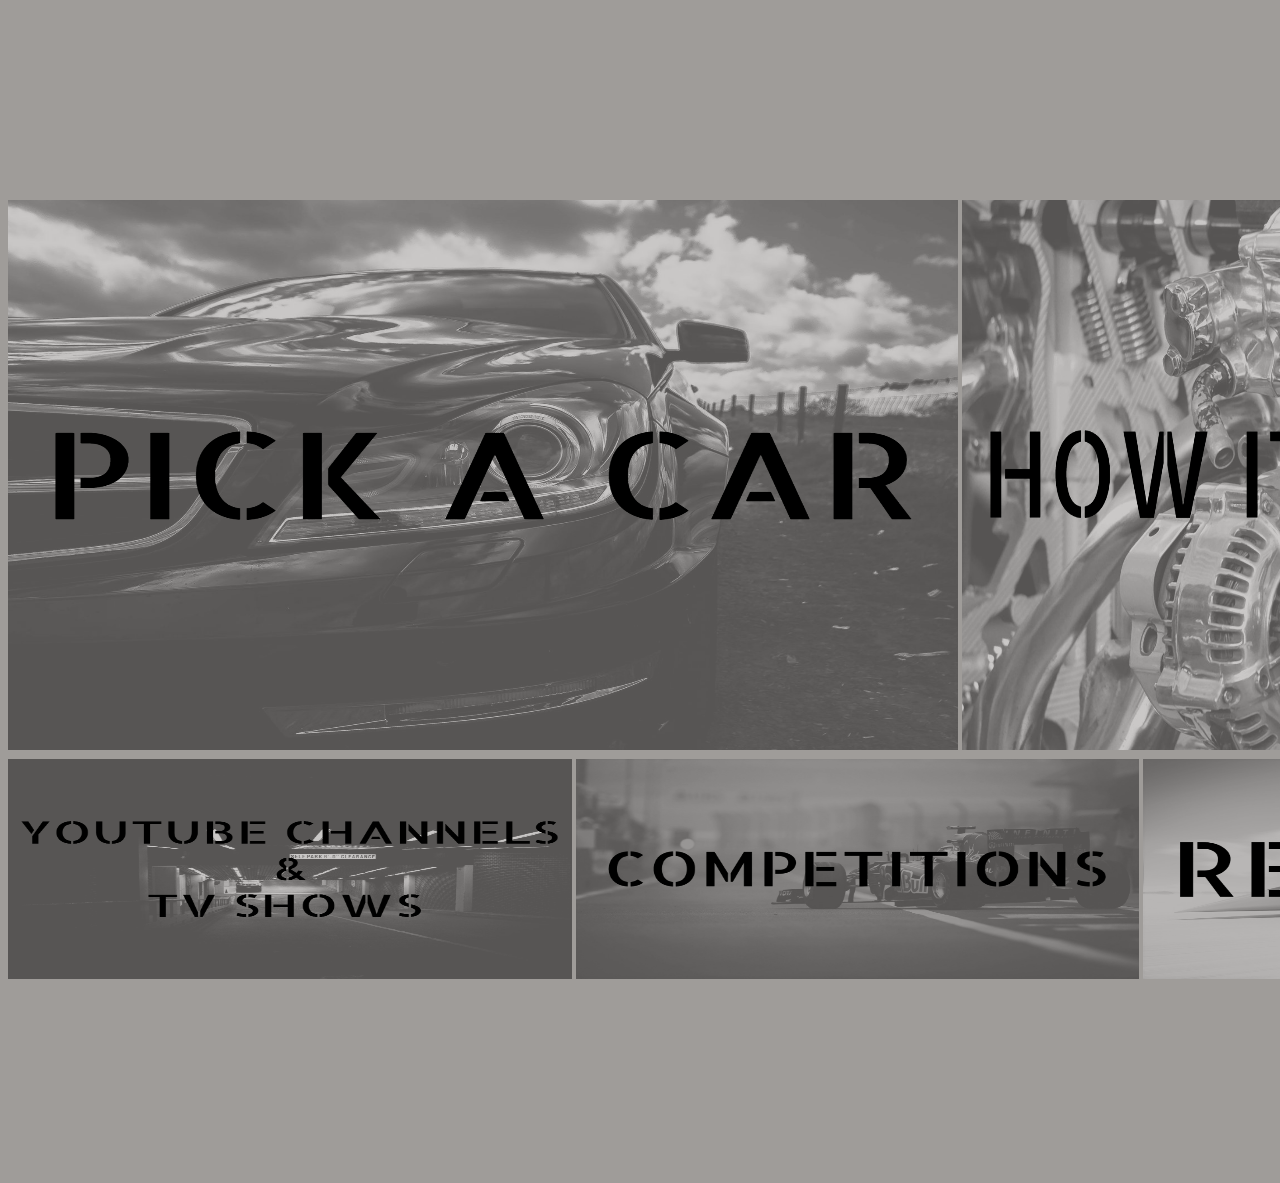
<file: index.html>
<!DOCTYPE html>

<html>
<head>
	<title></title>
	<link rel="stylesheet" type="text/css" href="style.css">
</head>
<body>
<!-- Photo Grid -->
<div class="row"> 
  <div class="column1">
    <a href="boxes content/pick a car/pick a car.html"><img src="pick a car4.png" height="550" width="950" class="hover-shadow1"></a>
    <a href="boxes content/how it works/how it works.html"><img src="how it works4.png" height="550" width="745" class="hover-shadow2"></a>
  </div>
  <div class="column2">
  	<a href="boxes content/ytb/ytb.html"><img src="ytb4.png" height="220" width="564" class="hover-shadow4"></a>
    <a href="boxes content/competitions/competitions.html"><img src="competitions4.png" height="220" width="563" class="hover-shadow3"></a>
    <a href="boxes content/records/records.html""><img src="records4.png" height="220" width="564" class="hover-shadow4"></a>

  </div>
</div>

</body>
</html>
</file>
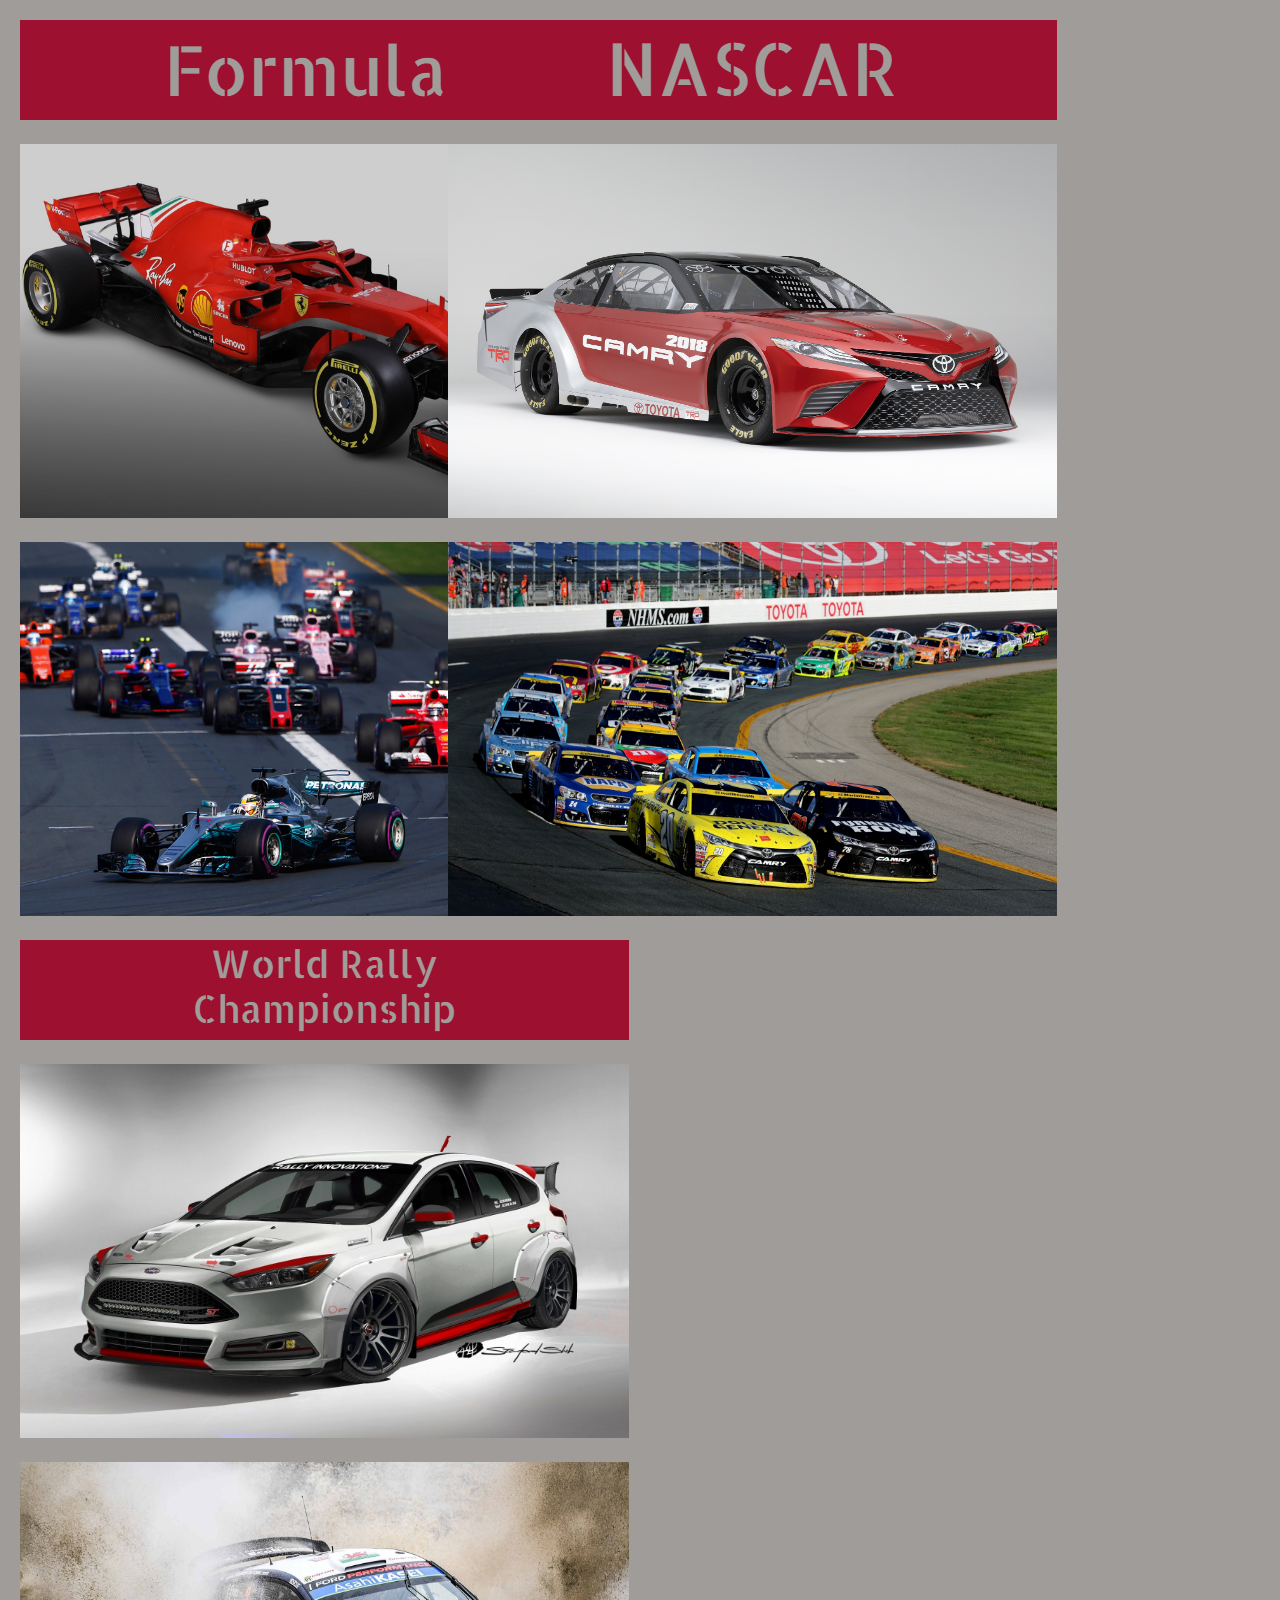
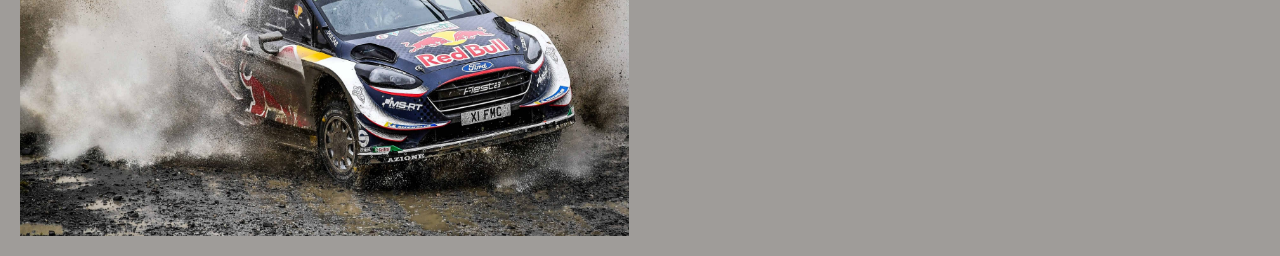
<file: boxes content/competitions/competitions.html>
<!DOCTYPE html>
<html>
<head>
	<title></title>
	<link rel="stylesheet" type="text/css" href="competitions.css">
</head>
<body>
	<div class="row">
		<div class="container column">
			<img src="Formula 1 3.jpg" class="img2" >
  			<img src="Formula 1 2.jpg" class="image" >

			<img src="Formula 1.jpg" class="image img">
  			<div class="overlay">
   		 		<div class="text">Formula One is the highest class of single-seater auto racing sanctioned by the Fédération Internationale de l'Automobile (FIA) and owned by the Formula One Group. The FIA Formula One World Championship has been one of the premier forms of racing around the world since its inaugural season in 1950. The word "formula" in the name refers to the set of rules to which all participants' cars must conform. A Formula One season consists of a series of races, known as Grands Prix , which take place worldwide on purpose-built circuits and on public roads.</div>
			</div>
		</div>

		<div class="container column">
			<img src="Nascar 3.jpg" class="img2" >
  			<img src="Nascar 2.jpg" alt="Avatar" class="image">

			<img src="Nascar.jpg" alt="Avatar" class="image img">
  			<div class="overlay">
   		 		<div class="text">The National Association for Stock Car Auto Racing (NASCAR) is an American auto racing sanctioning and operating company that is best known for stock-car racing. Its three largest or National series are the Monster Energy NASCAR Cup Series, the Xfinity Series, and the Gander Outdoors Truck Series. Regional series include the NASCAR K&N Pro Series East and West, the Whelen Modified Tour, NASCAR Pinty's Series, NASCAR Whelen Euro Series, and NASCAR PEAK Mexico Series. NASCAR sanctions over 1,500 races at over 100 tracks in 48 US states as well as in Canada, Mexico, and Europe. NASCAR has presented races at the Suzuka and Motegi circuits in Japan, and the Calder Park Thunderdome in Australia. NASCAR also ventures into eSports via the PEAK Antifreeze NASCAR iRacing Series and a sanctioned ladder system on that title.</div>
			</div>
		</div>

		<div class="container column">
			<img src="rally 3.jpg" class="img2" >
  			<img src="rally 2.jpg" class="image">

  			<img src="Word Rally Championship.jpg" alt="Avatar" class="image img">
  			<div class="overlay">
   		 		<div class="text">The World Rally Championship (WRC) is a rallying series organised by the FIA, culminating with a champion driver, co-driver and manufacturer. The driver's world championship and manufacturer's world championship are separate championships, but based on the same point system. The series currently consists of 14 three-day events driven on surfaces ranging from gravel and tarmac to snow and ice. Each rally is split into 15–25 special stages which are run against the clock on closed roads.</div>
			</div>
		</div>
	</div>
</body>
</html>
</file>
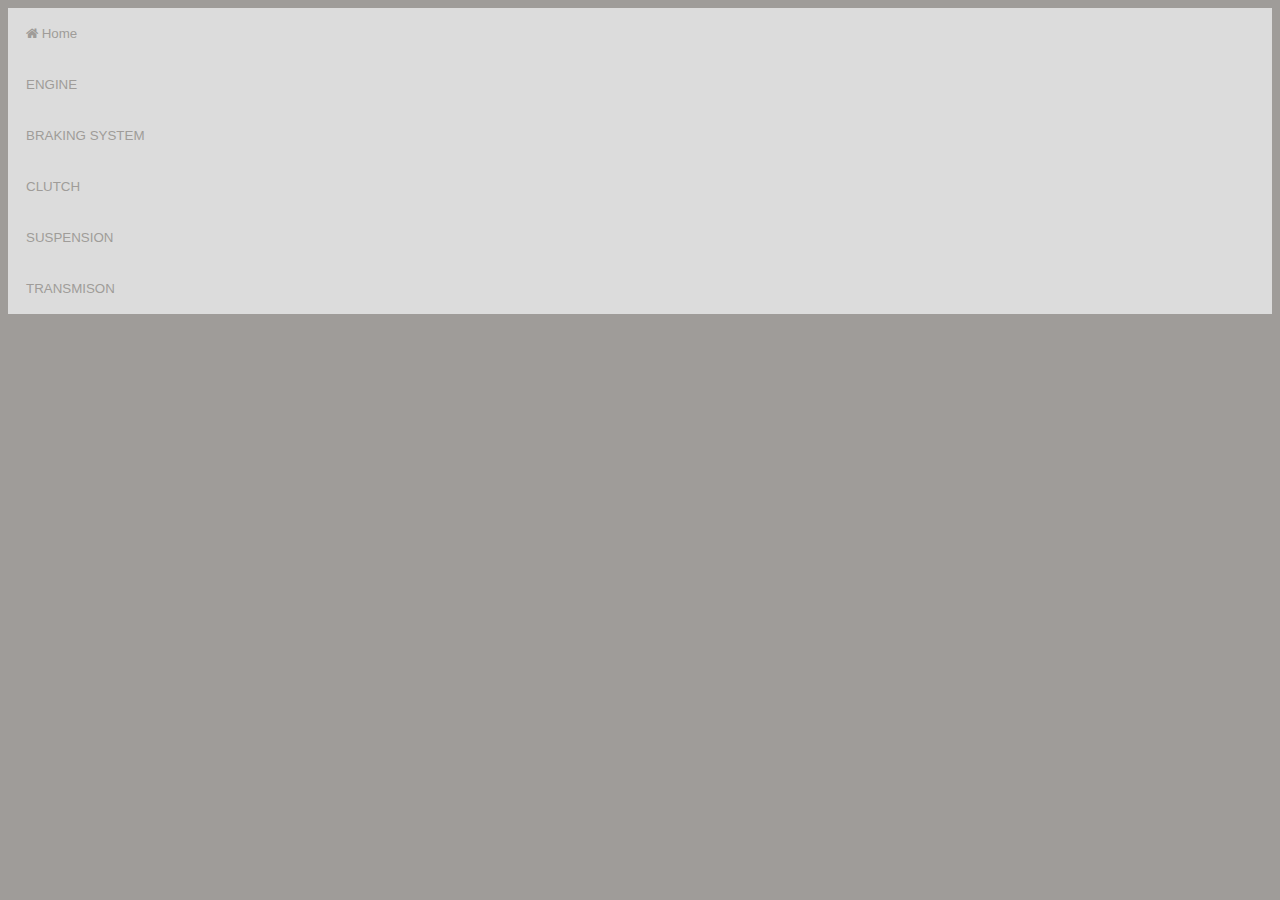
<file: boxes content/how it works/how it works.html>
<!DOCTYPE html>
<html>
<head>
	<title></title>
	<link rel="stylesheet" type="text/css" href="how it works.css">
	<link rel="stylesheet" href="https://cdnjs.cloudflare.com/ajax/libs/font-awesome/4.7.0/css/font-awesome.min.css">
</head>
<body>
 <a href="../../index.html"><button class="accordion btn" ><i class="fa fa-home"></i> Home</button></a>
 <div></div>
 <button class="accordion">ENGINE</button>	
<div class="panel">
<p style="float: right;"><img src="engine.png" height="200px" width="200px" ></p>
<h3>
The engine
</h3>
<p>
The simplest and most common type of engine comprises four vertical cylinders close together in a row. This is known as an in-line engine. Cars with capacities exceeding 2,000cc often have six cylinders in line.
</p>
<p>
The engine is the heart of your car. It is a complex machine built to convert heat from burning gas into the force that turns the road wheels.
</p>
<p>
The chain of reactions which achieve that objective is set in motion by a spark, which ignites a mixture of petrol vapour and compressed air inside a momentarily sealed cylinder and causes it to burn rapidly. That is why the machine is called an internal combustion engine. As the mixture burns it expands, providing power to drive the car.
</p>
<p>
To withstand its heavy workload, the engine must be a robust structure. It consists of two basic parts: the lower, heavier section is the cylinder block, a casing for the engine's main moving parts; the detachable upper cover is the cylinder head.
</p>
<p>
The cylinder head contains valve-controlled passages through which the air and fuel mixture enters the cylinders, and others through which the gases produced by their combustion are expelled.
</p>
<p>
The block houses the crankshaft, which converts the reciprocating motion of the pistons into rotary motion at the crankshaft. Often the block also houses the camshaft, which operates mechanisms that open and close the valves in the cylinder head. Sometimes the camshaft is in the head or mounted above it.
  </p>
</div>

<button class="accordion">BRAKING SYSTEM</button>
<div class="panel">
	<p style="float: right;"><img src="braking.png" height="170px" width="170px" ></p>
  <h3>
  How the braking system works
</h3>
<p>
  Modern cars have brakes on all four wheels, operated by a hydraulic system. The brakes may be disc type or drum type.
</p>
<p>
  The front brakes play a greater part in stopping the car than the rear ones, because braking throws the car weight forward on to the front wheels.

</p>
<p>
  Many cars therefore have disc brakes, which are generally more efficient, at the front and drum brakes at the rear.
</p>
<p>
  All-disc braking systems are used on some expensive or high-performance cars, and all-drum systems on some older or smaller cars.
</p>
</div>

<button class="accordion">CLUTCH</button>
<div class="panel">
  <p style="float: right;"><img src="clutch.png" height="300px" width="300px" ></p>
  <h3>
  How a car clutch works
</h3>
<p>
  The first stage in the transmission of a car with a manual gearbox is the clutch.
</p>
<p>
  It transmits engine power to the gearbox, and allows transmission to be interrupted while a gear is selected to move off from a stationary position, or when gears are changed while the car is moving.
</p>
<p>
  Most cars use a friction clutch operated either by fluid (hydraulic) or, more commonly, by a cable.
</p>
<p>
  When a car is moving under power, the clutch is engaged. A pressure plate bolted to the flywheel exerts constant force, by means of a diaphragm spring, on the driven plate.
</p>
<p>
  Earlier cars have a series of coil springs at the back of the pressure plate, instead of a diaphragm spring.
</p>
<p>
  The driven (or friction) plate runs on a splined input shaft, through which the power is transmitted to the gearbox. The plate has friction linings, similar to brake linings, on both its faces. This allows the drive to be taken up smoothly when the clutch is engaged.
<p>
  When the clutch is disengaged (pedal depressed), an arm pushes a release bearing against the centre of the diaphragm spring which releases the clamping pressure.
</p>
<p>
  The outer part of the pressure plate, which has a large friction surface, then no longer clamps the driven plate to the flywheel, so the transmission of power is interrupted and gears can be changed.
</p>
<p>
  When the clutch pedal is released, the thrust bearing is withdrawn and the diaphragm-spring load once again clamps the driven plate to the flywheel to resume the transmission of power.
</p>
<p>
  Some cars have a hydraulically operated clutch. Pressure on the clutch pedal inside the car activates a piston in a master cylinder, which transmits the pressure through a fluid-filled pipe to a slave cylinder mounted on the clutch housing.
</p>
<p>
  The slave-cylinder piston is connected to the clutch release arm.
</p>
</div>

<button class="accordion">SUSPENSION</button>
<div class="panel">
  <p style="float: right;"><img src="suspension.png" height="150px" width="200px" ></p>
  <h3>
  How car suspension works
</h3>
<p>
  There are various ways of attaching the wheels of the car so that they can move up and down on their springs and dampers, and do so with as little change as possible in the distance between adjacent wheels or in the near-vertical angle of the tyres to the road.
</p>
<p>
  The front wheels must be free to pivot on their steering swivels. The driven wheels, whether front or rear, must also be free to rotate with the drive shafts.
</p>
</div>

<button class="accordion">TRANSMISON</button>
<div class="panel">
  <p style="float: right;"><img src="transmision.png" height="200px" width="250px" ></p>
  <h3>
  How car suspension works
</h3>
<p>
  In a front-engined rear-wheel-drive car, power is transmitted from the engine through the clutch and the gearbox to the rear axle by means of a tubular propeller shaft.
</p>
<p>
  The rear axle must be able to move up and down on the suspension according to variations of the road surface.
</p>
<p>
  Front-wheel-drive cars use the same transmission principles as rear-wheel-drive cars, but the mechanical components vary in design according to the engine and gearbox layout.
</p>
<p>
  Some cars, such as VW Beetles and smaller Fiats, have rear-mounted engines and gearboxes, driving the rear wheels.
</p>
</div>

<script type="text/javascript">
	var acc = document.getElementsByClassName("accordion");
var i;

for (i = 0; i < acc.length; i++) {
  acc[i].addEventListener("click", function() {
    /* Toggle between adding and removing the "active" class,
    to highlight the button that controls the panel */
    this.classList.toggle("active");

    /* Toggle between hiding and showing the active panel */
    var panel = this.nextElementSibling;
    if (panel.style.display === "block") {
      panel.style.display = "none";
    } else {
      panel.style.display = "block";
    }
  });
}
</script>
</body>
</html>
</file>
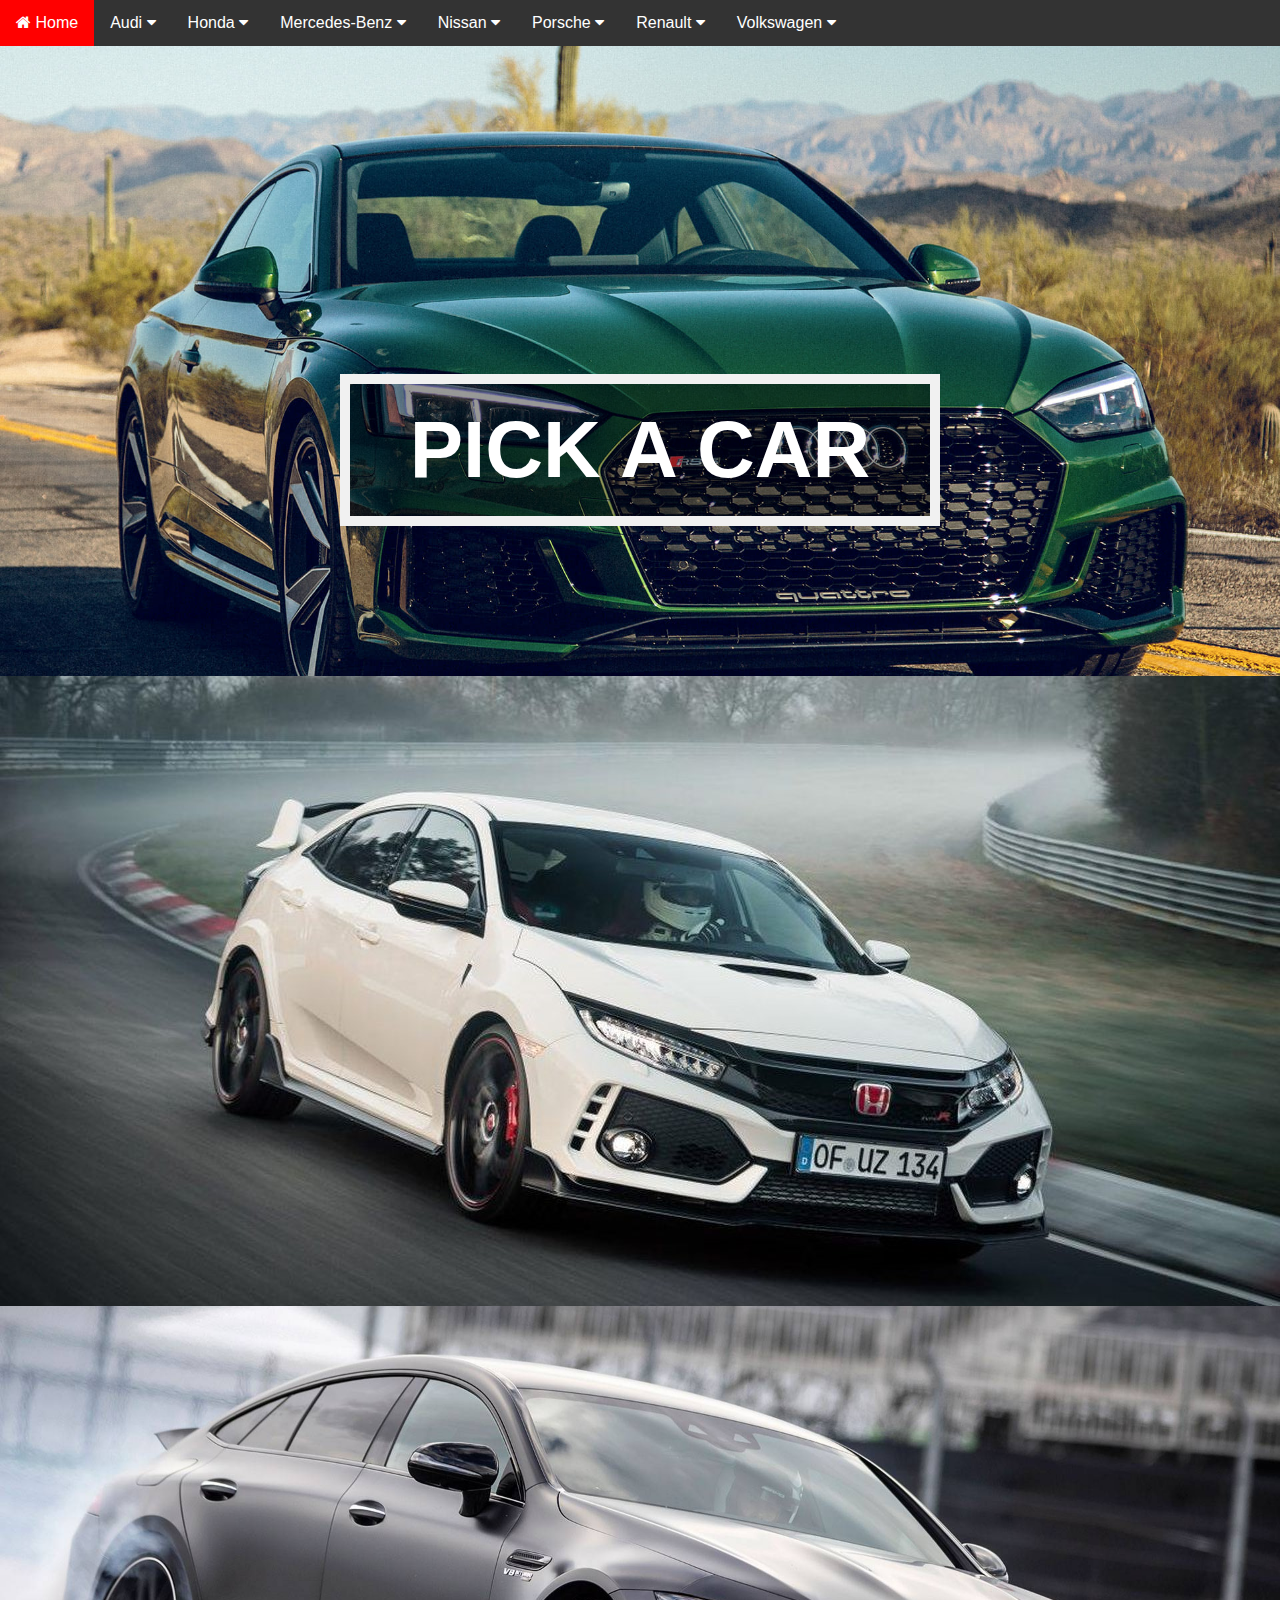
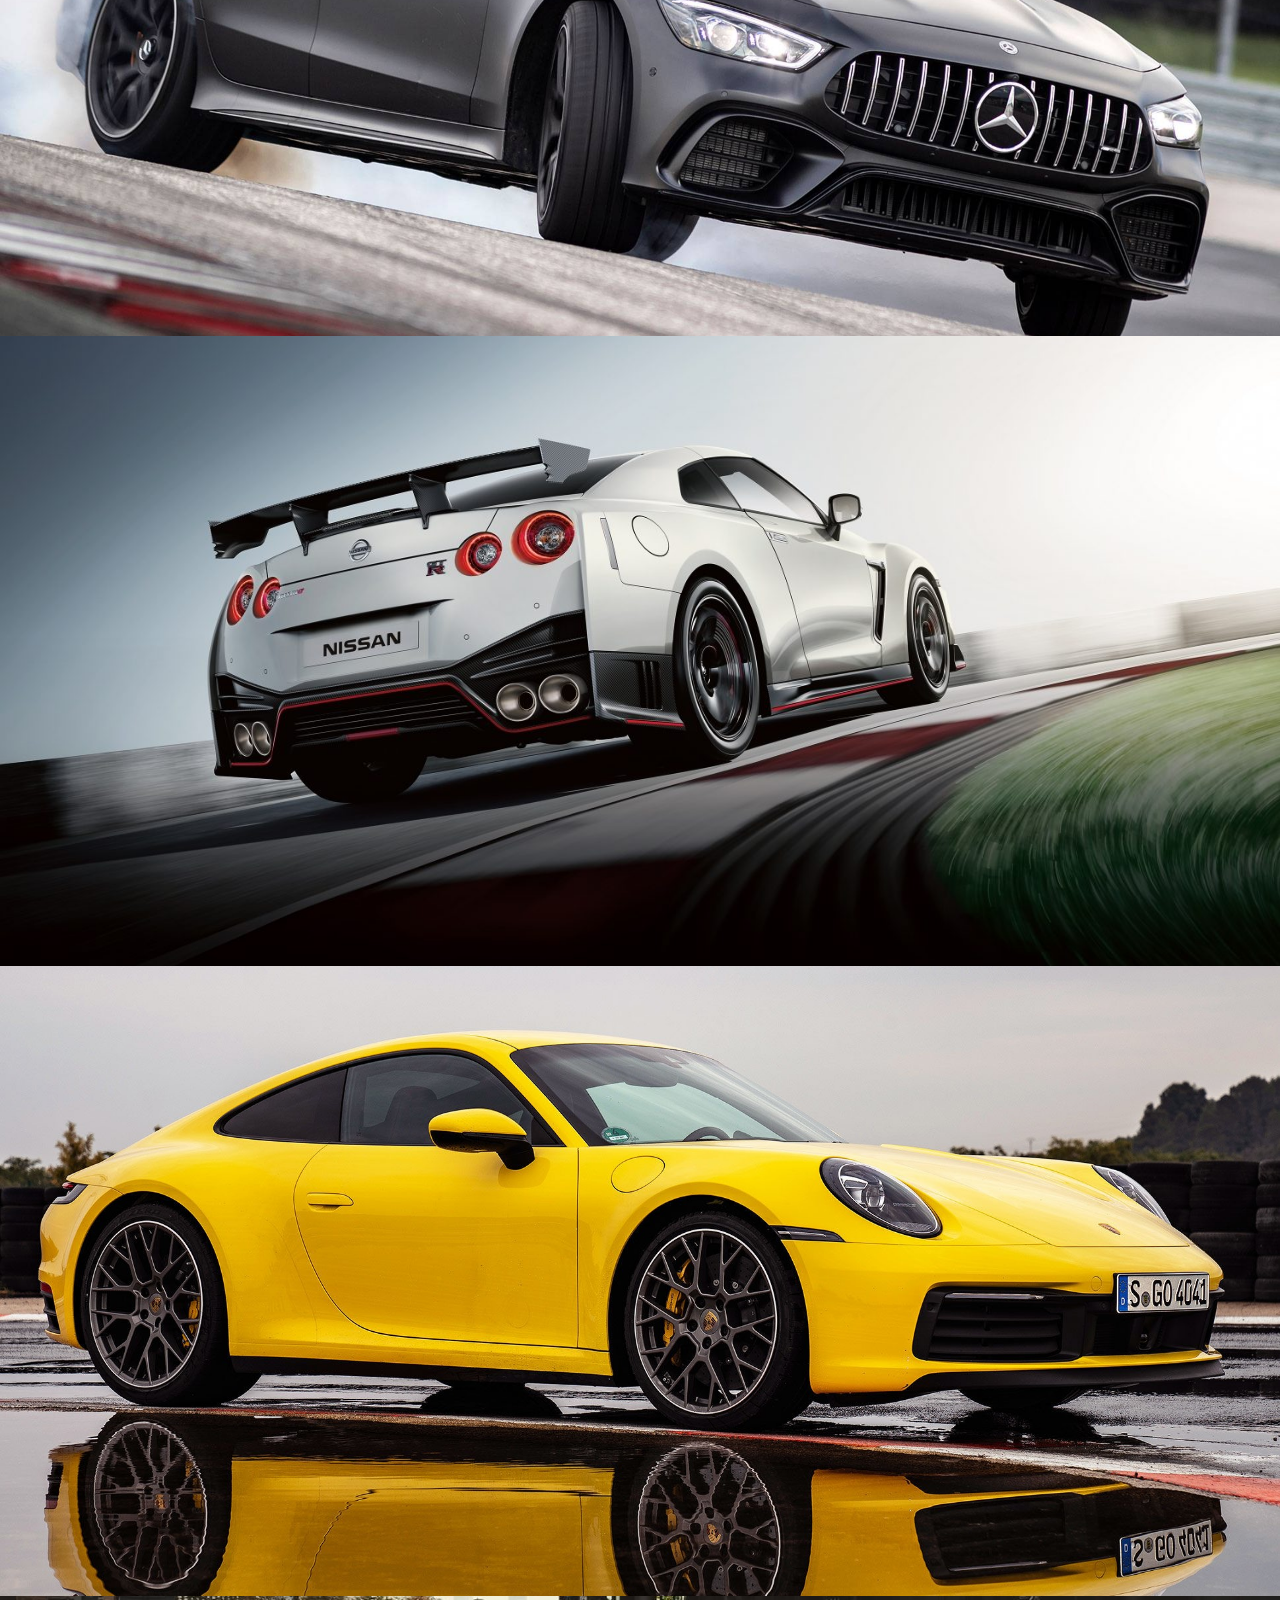
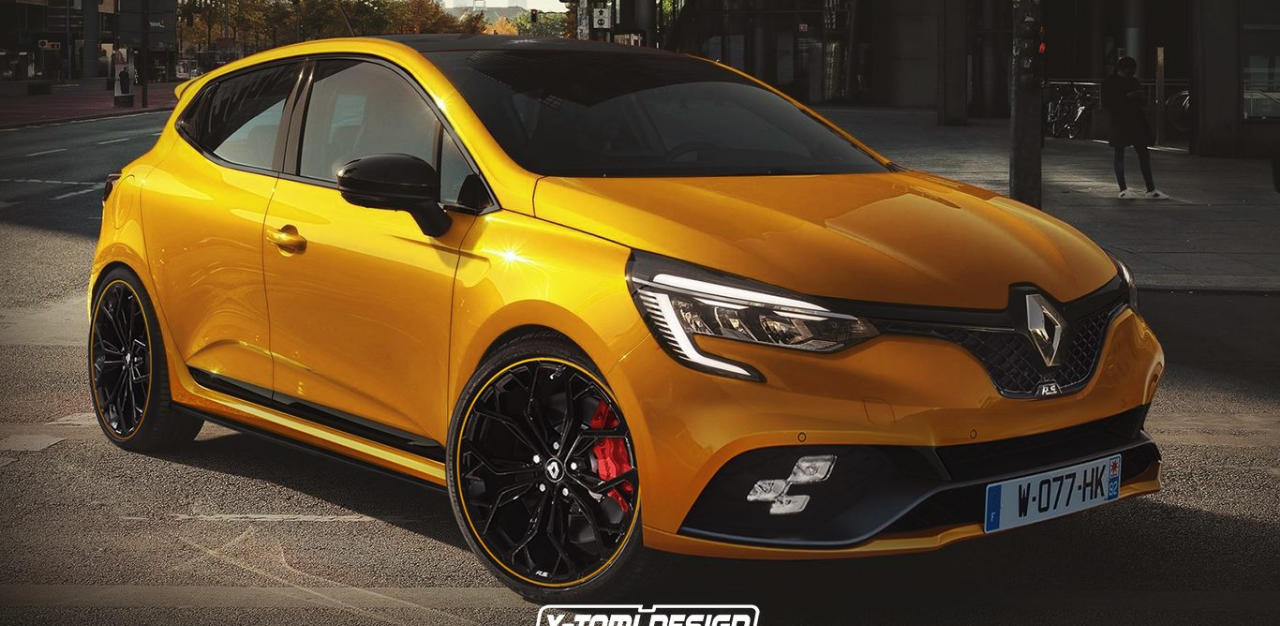
<file: boxes content/pick a car/pick a car.html>
<!DOCTYPE html>
<html>
<head>
	<title>Pick a car</title>
	<meta name="viewport" content="width=device-width, initial-scale=1">
	<link rel="stylesheet" type="text/css" href="style1.css">
	<link rel="stylesheet" href="https://cdnjs.cloudflare.com/ajax/libs/font-awesome/4.7.0/css/font-awesome.min.css">
</head>
<body>
<div class="navbar">
    <a href="../../index.html" class="btn"><i class="fa fa-home"></i> Home</a>
  <div class="dropdown">
    <button class="dropbtn">Audi
      <i class="fa fa-caret-down"></i>
    </button>
    <div class="dropdown-content">
      <a href="#">Link 1</a>
      <a href="#">Link 2</a>
    </div>
  </div>
 
  <div class="dropdown">
    <button class="dropbtn">Honda
      <i class="fa fa-caret-down"></i>
    </button>
    <div class="dropdown-content">
      <a href="#">Link 1</a>
      <a href="#">Link 2</a>
    </div>
  </div>

  <div class="dropdown">
    <button class="dropbtn">Mercedes-Benz
      <i class="fa fa-caret-down"></i>
    </button>
    <div class="dropdown-content">
      <a href="#">Link 1</a>
      <a href="#">Link 2</a>
    </div>
  </div>

  <div class="dropdown">
    <button class="dropbtn" >Nissan
      <i class="fa fa-caret-down" ></i>
    </button>
    <div class="dropdown-content">
      <a href="nissan/GT-R.html">GT-R</a>
      <a href="nissan/skyline.html">Skyline</a>
    </div>
  </div>

  <div class="dropdown">
    <button class="dropbtn">Porsche
      <i class="fa fa-caret-down"></i>
    </button>
    <div class="dropdown-content">
      <a href="#">Link 1</a>
      <a href="#">Link 2</a>
    </div>
  </div>

  <div class="dropdown">
    <button class="dropbtn">Renault
      <i class="fa fa-caret-down"></i>
    </button>
    <div class="dropdown-content">
      <a href="#">Link 1</a>
      <a href="#">Link 2</a>
    </div>
  </div>

  <div class="dropdown">
    <button class="dropbtn">Volkswagen
      <i class="fa fa-caret-down"></i>
    </button>
    <div class="dropdown-content">
      <a href="#">Link 1</a>
      <a href="#">Link 2</a>
    </div>
  </div>
</div>
	
<div class="bg-image img1"></div>
<div class="bg-image img2"></div>
<div class="bg-image img3"></div>
<div class="bg-image img4"></div>
<div class="bg-image img5"></div>
<div class="bg-image img6"></div>

<div class="bg-text">PICK A CAR</div>

</body>
</html>
</file>
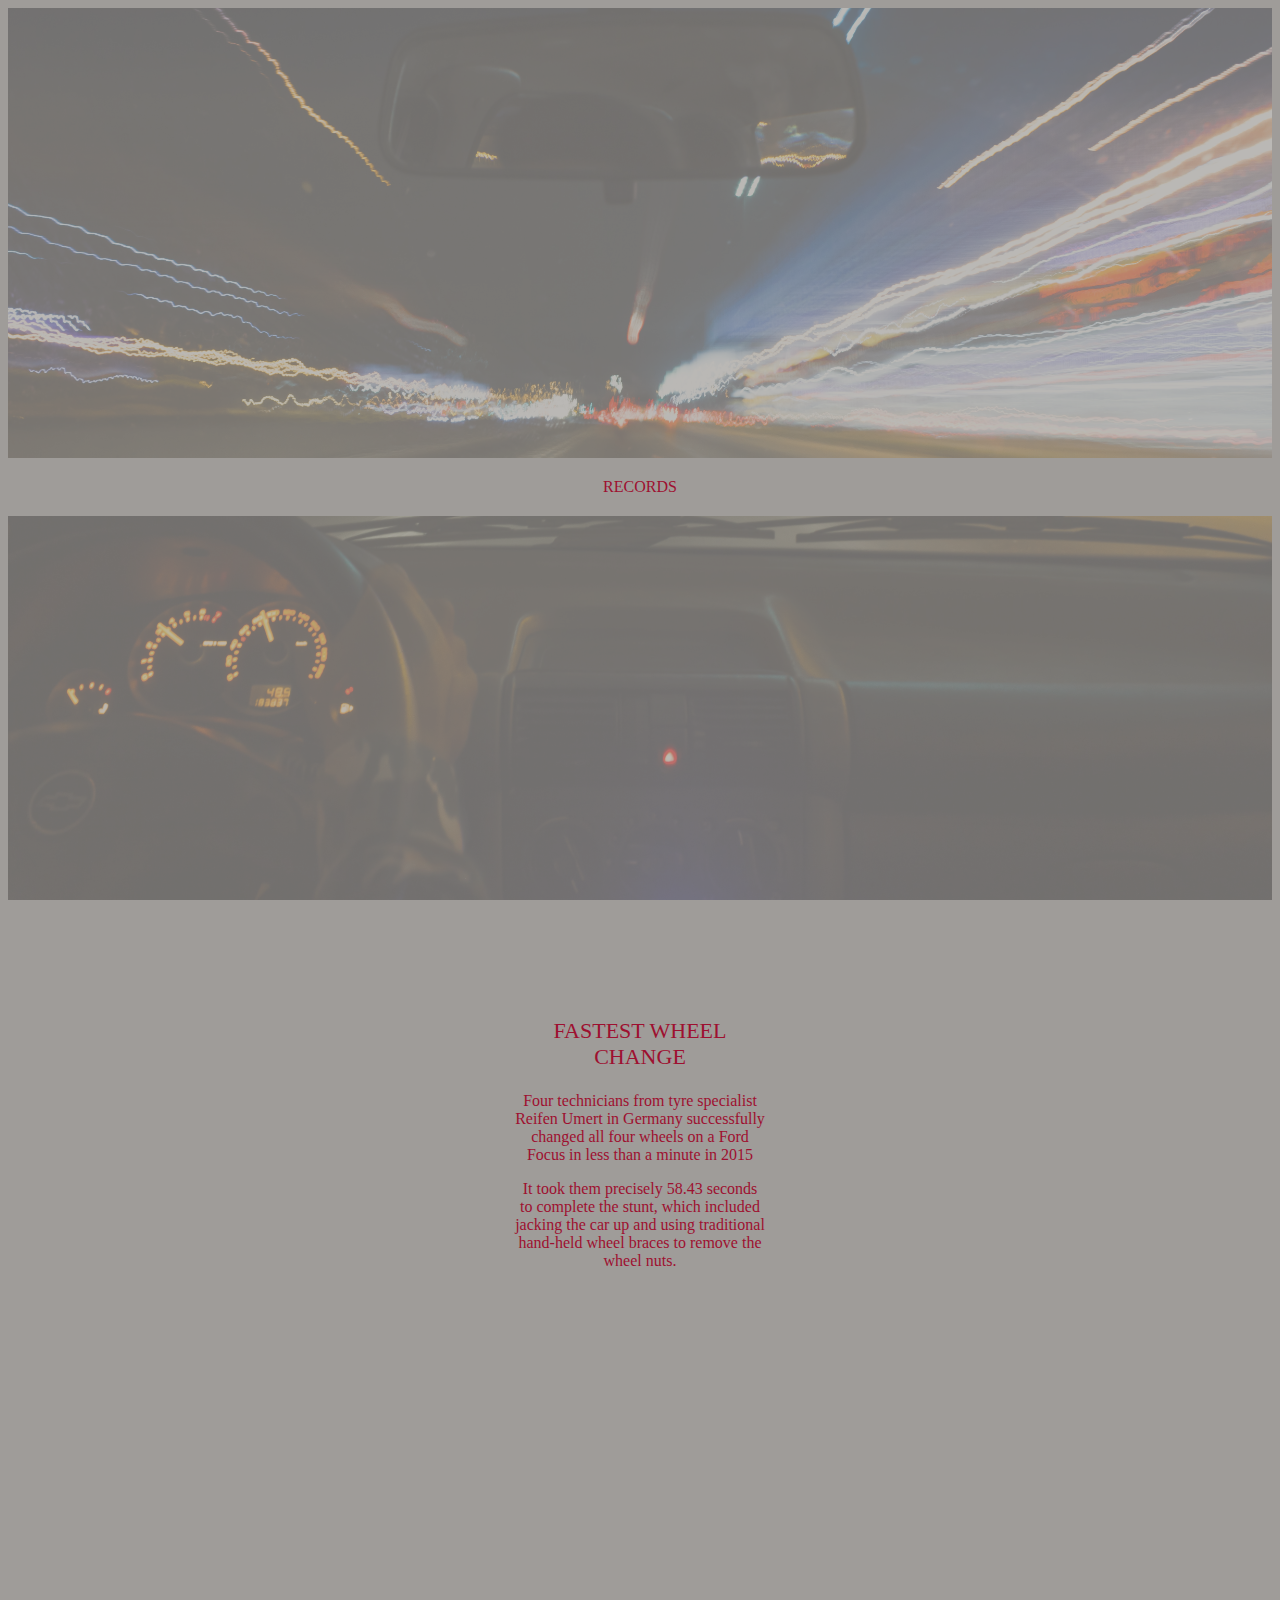
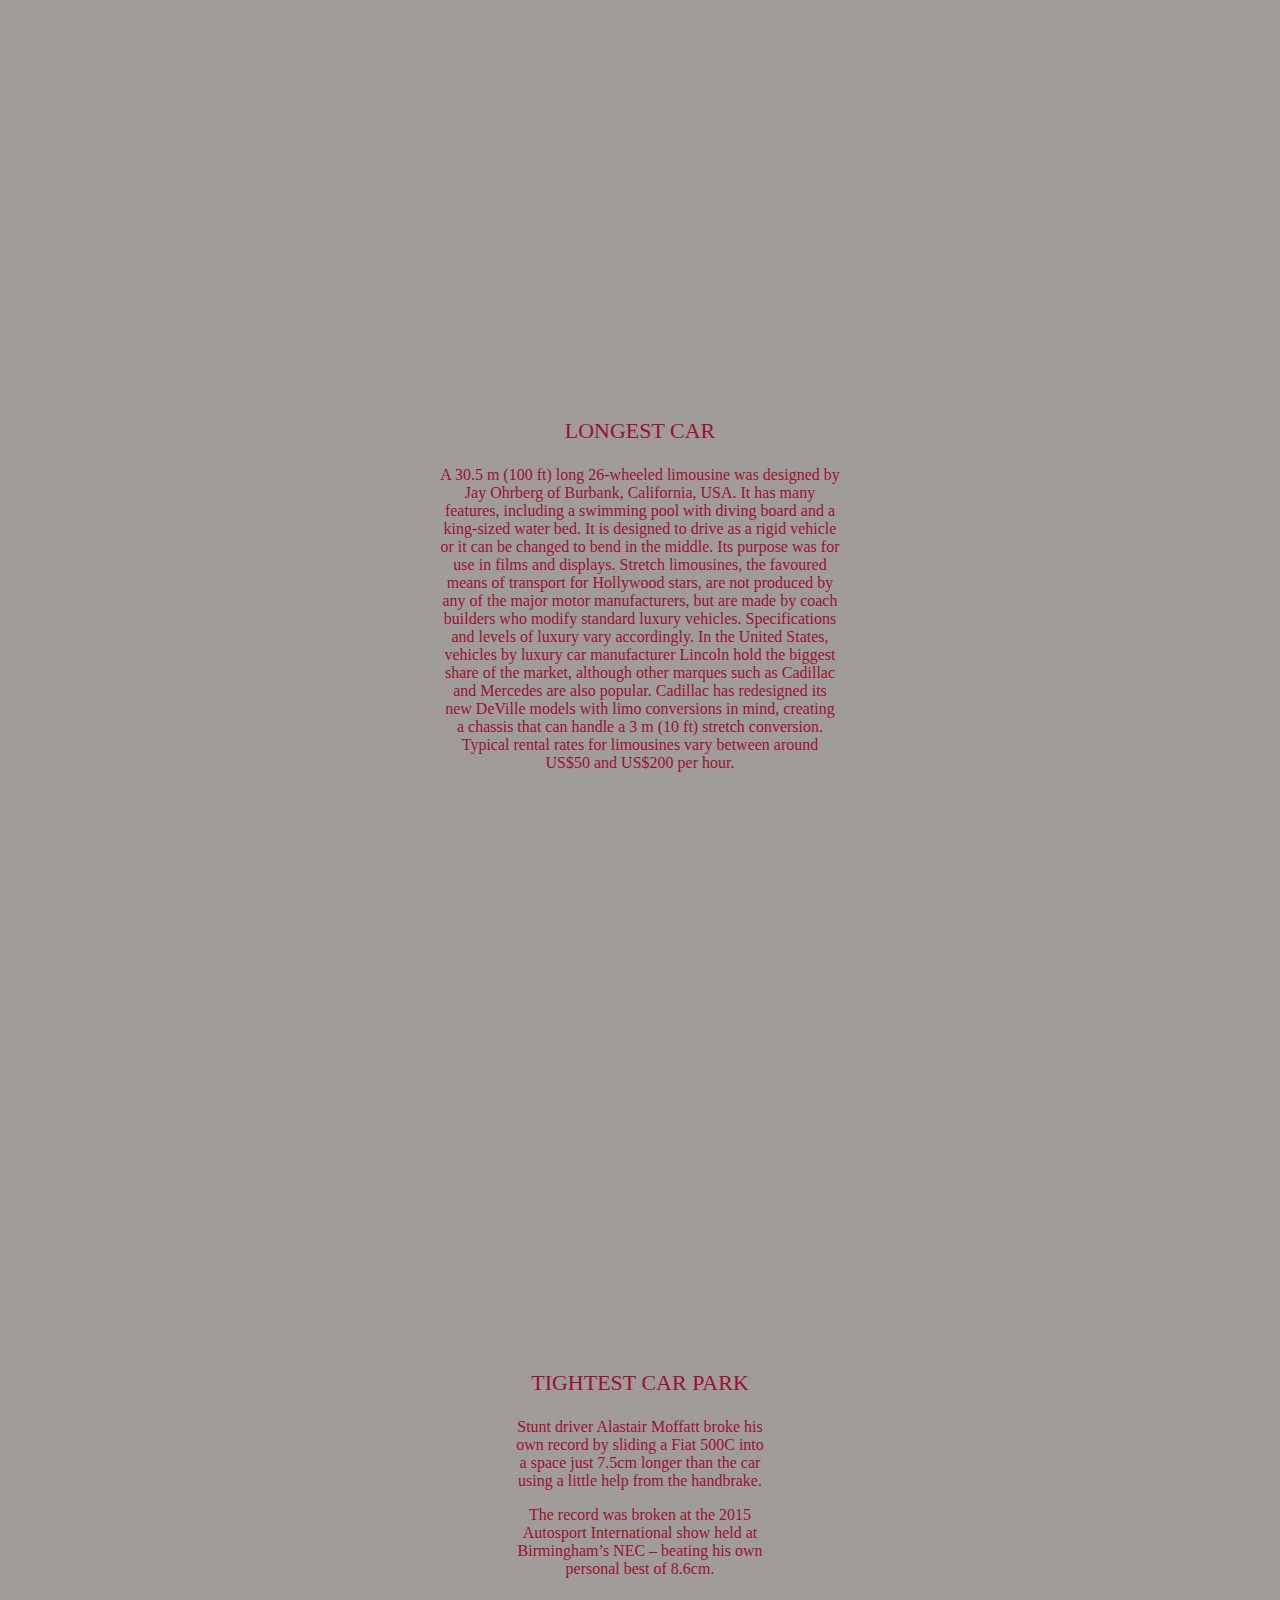
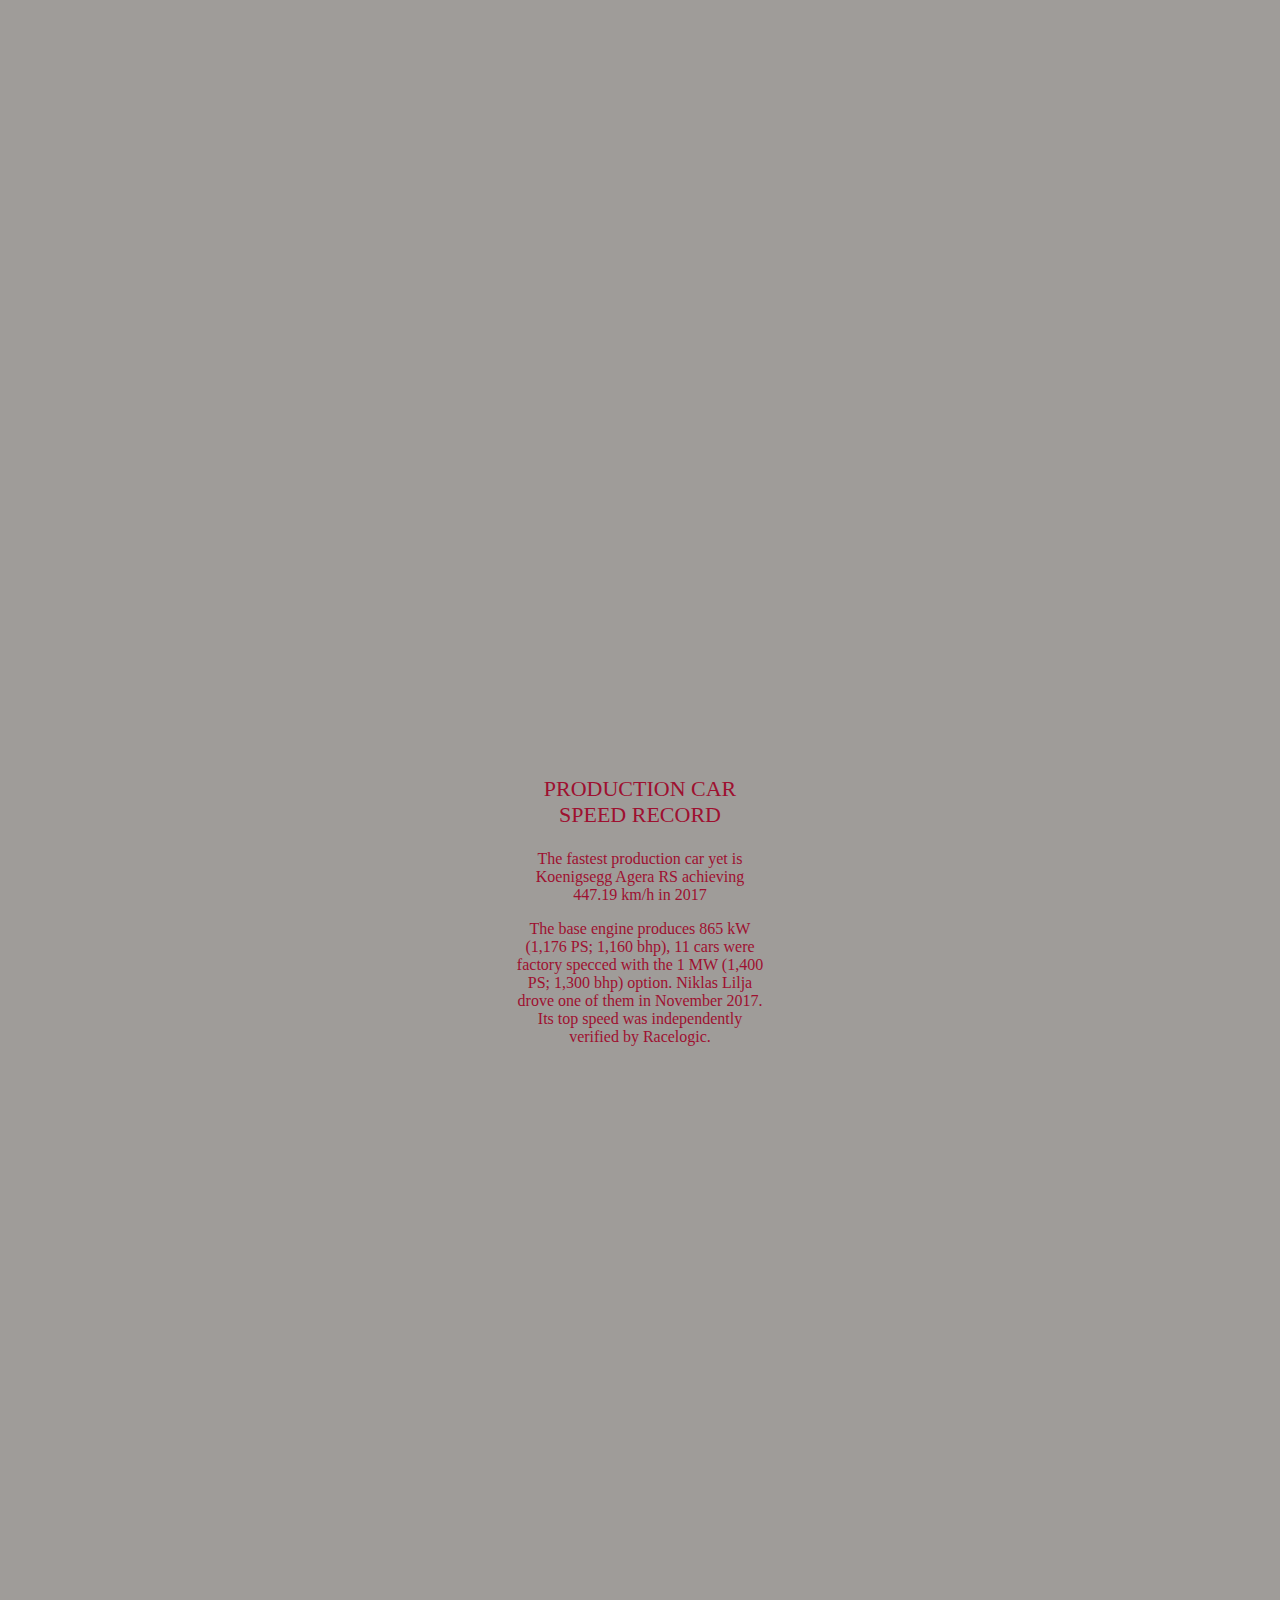
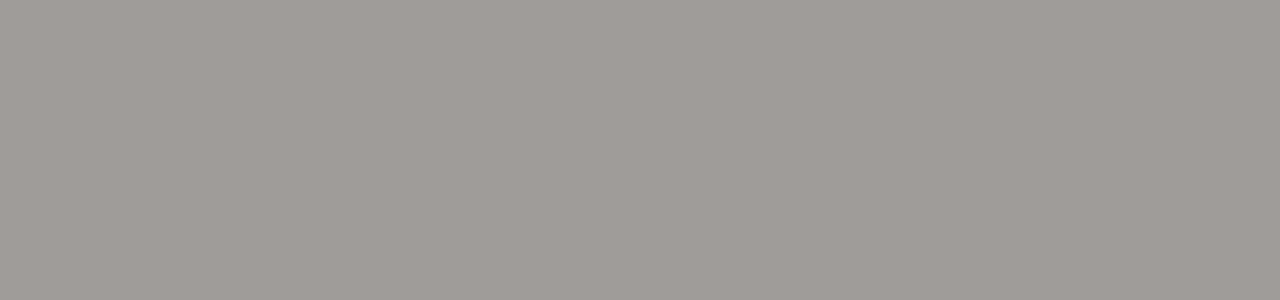
<file: boxes content/records/records.html>
<!DOCTYPE html>

<html>
<head>
	<title></title>
	<link rel="stylesheet" type="text/css" href="records.css">
</head>
<body>


<div class="parallax1">	</div>

<p class="box1 text">RECORDS</p>

<div class="parallax1"></div>

<div class="box2">
	<p class="text2">FASTEST WHEEL CHANGE</p>
	<p class="text">Four technicians from tyre specialist Reifen Umert in Germany successfully changed all four wheels on a Ford Focus in less than a minute in 2015</p>
	<p class="text">It took them precisely 58.43 seconds to complete the stunt, which included jacking the car up and using traditional hand-held wheel braces to remove the wheel nuts.</p>
</div>

<div class="parallax2"></div>
  
<div class="box3">
	<p class="text2">LONGEST CAR</p>
	<p class="text">A 30.5 m (100 ft) long 26-wheeled limousine was designed by Jay Ohrberg of Burbank, California, USA. It has many features, including a swimming pool with diving board and a king-sized water bed. It is designed to drive as a rigid vehicle or it can be changed to bend in the middle. Its purpose was for use in films and displays. Stretch limousines, the favoured means of transport for Hollywood stars, are not produced by any of the major motor manufacturers, but are made by coach builders who modify standard luxury vehicles. Specifications and levels of luxury vary accordingly. In the United States, vehicles by luxury car manufacturer Lincoln hold the biggest share of the market, although other marques such as Cadillac and Mercedes are also popular. Cadillac has redesigned its new DeVille models with limo conversions in mind, creating a chassis that can handle a 3 m (10 ft) stretch conversion. Typical rental rates for limousines vary between around US$50 and US$200 per hour. </p>
</div>

<div class="parallax3"></div>

<div class="box2">
	<p class="text2">TIGHTEST CAR PARK</p>
	<p class="text">Stunt driver Alastair Moffatt broke his own record by sliding a Fiat 500C into a space just 7.5cm longer than the car using a little help from the handbrake.</p>
	<p class="text">The record was broken at the 2015 Autosport International show held at Birmingham’s NEC – beating his own personal best of 8.6cm.</p>
</div>

<div class="parallax4"></div>

<div class="box2">
	<p class="text2">PRODUCTION CAR SPEED RECORD</p>
	<p class="text">The fastest production car yet is Koenigsegg Agera RS achieving 447.19 km/h in 2017</p>
	<p class="text">The base engine produces 865 kW (1,176 PS; 1,160 bhp), 11 cars were factory specced with the 1 MW (1,400 PS; 1,300 bhp) option. Niklas Lilja drove one of them in November 2017. Its top speed was independently verified by Racelogic.</p>
</div>

<div class="parallax5"></div>

</body>
</html>
<!--
<div class="parallax"></div>


<div class="row">

  <div class="column"> 1
<p style="float: center;"><img src="land 1.jpg" height="250px" width="350px" ></p>
<h2>Land speed record</h2>
<p>The land speed record is the highest speed achieved by a person using a vehicle on land. There is no single body for validation and regulation</p>

<p>
<img src="99vehicles.png" height="300px" width="580px" >
</p>
</div>

  <div class="column">	2
<p style="float: right;"><img src="doug.jpg" height="150px" width="150px" ></p>

<p>
<img src="doug.png" height="300px" width="580px" >
</p></div>

  <div class="column">	3
<p style="float: right;"><img src="carwow.jpg" height="150px" width="150px" ></p>

<p>
<img src="carwow.png" height="300px" width="580px" >
</p>
</div>

  </div>
  -->
</file>
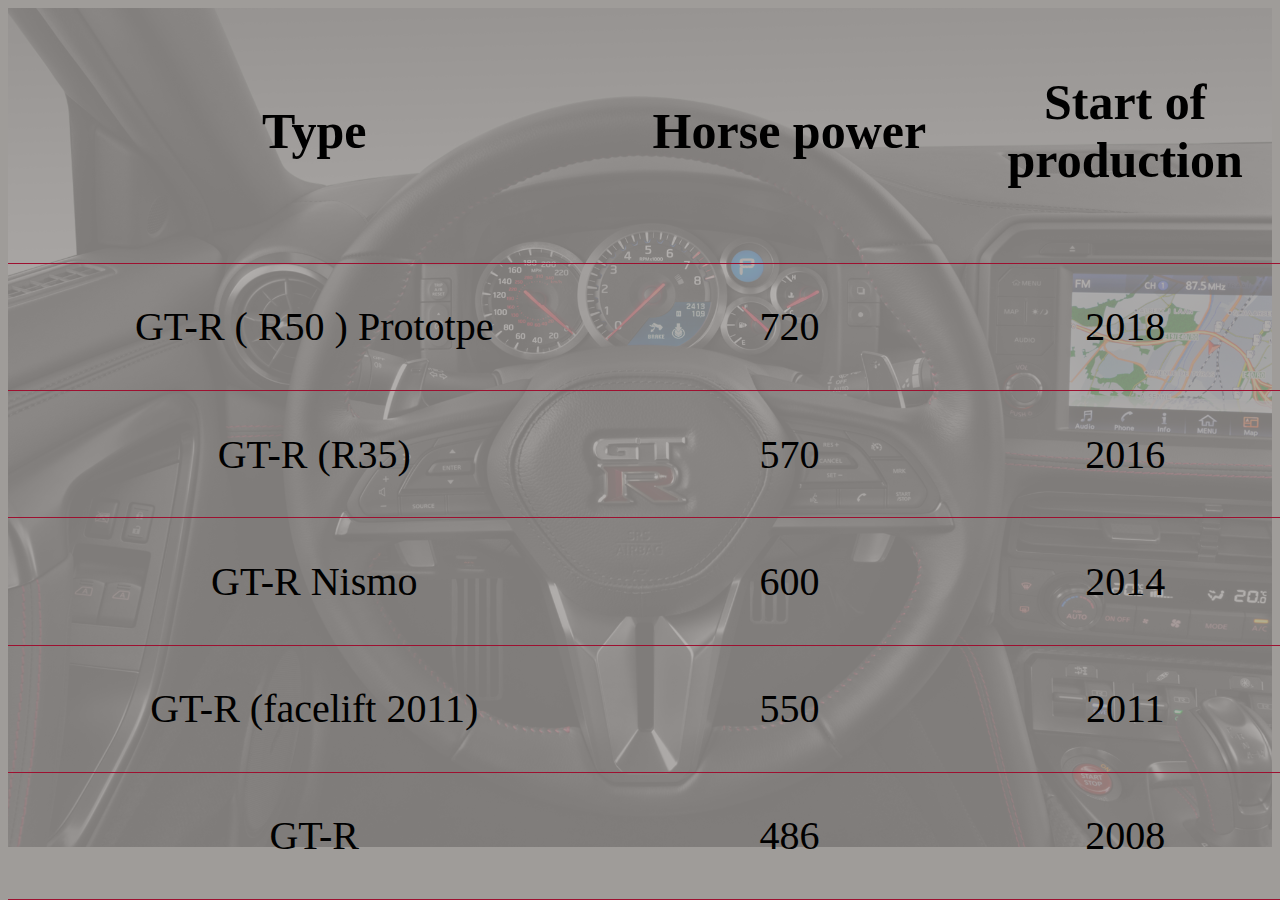
<file: boxes content/pick a car/nissan/GT-R.html>
<!DOCTYPE html>
<html>
<head>
  <title></title>
  <link rel="stylesheet" type="text/css" href="stylegt-r.css">
</head>
<body>
  <img src="nissan gtr int.png" class="nissan"> 
  <table style="undefined;table-layout: fixed; width: 1850px;height: 900px">
<colgroup>
<col style="width: 145px">
<col style="width: 80px">
<col style="width: 79px">
<col style="width: 79px">
<col style="width: 55px">
</colgroup>
  <tr>
    <th class="h">Type</th>
    <th class="h">Horse power</th>
    <th class="h">Start of production</th>
    <th class="h">End of production</th>
    <th class="h">Doors</th>
  </tr>
  <tr>
    <td class="d">GT-R ( R50 ) Prototpe</td>
    <td class="d">720</td>
    <td class="d">2018</td>
    <td class="d">-</td>
    <td class="d">2</td>
  </tr>
  <tr>
    <td class="d">GT-R (R35)</td>
    <td class="d">570</td>
    <td class="d">2016</td>
    <td class="d">-</td>
    <td class="d">2</td>
  </tr>
  <tr>
    <td class="d">GT-R Nismo</td>
    <td class="d">600</td>
    <td class="d">2014</td>
    <td class="d">-</td>
    <td class="d">2</td>
  </tr>
  <tr>
    <td class="d">GT-R (facelift 2011)</td>
    <td class="d">550</td>
    <td class="d">2011</td>
    <td class="d">-</td>
    <td class="d">2</td>
  </tr>
  <tr>
    <td class="d">GT-R</td>
    <td class="d">486</td>
    <td class="d">2008</td>
    <td class="d">2011</td>
    <td class="d">2</td>
  </tr>
</table>
</body>
</html>
</file>
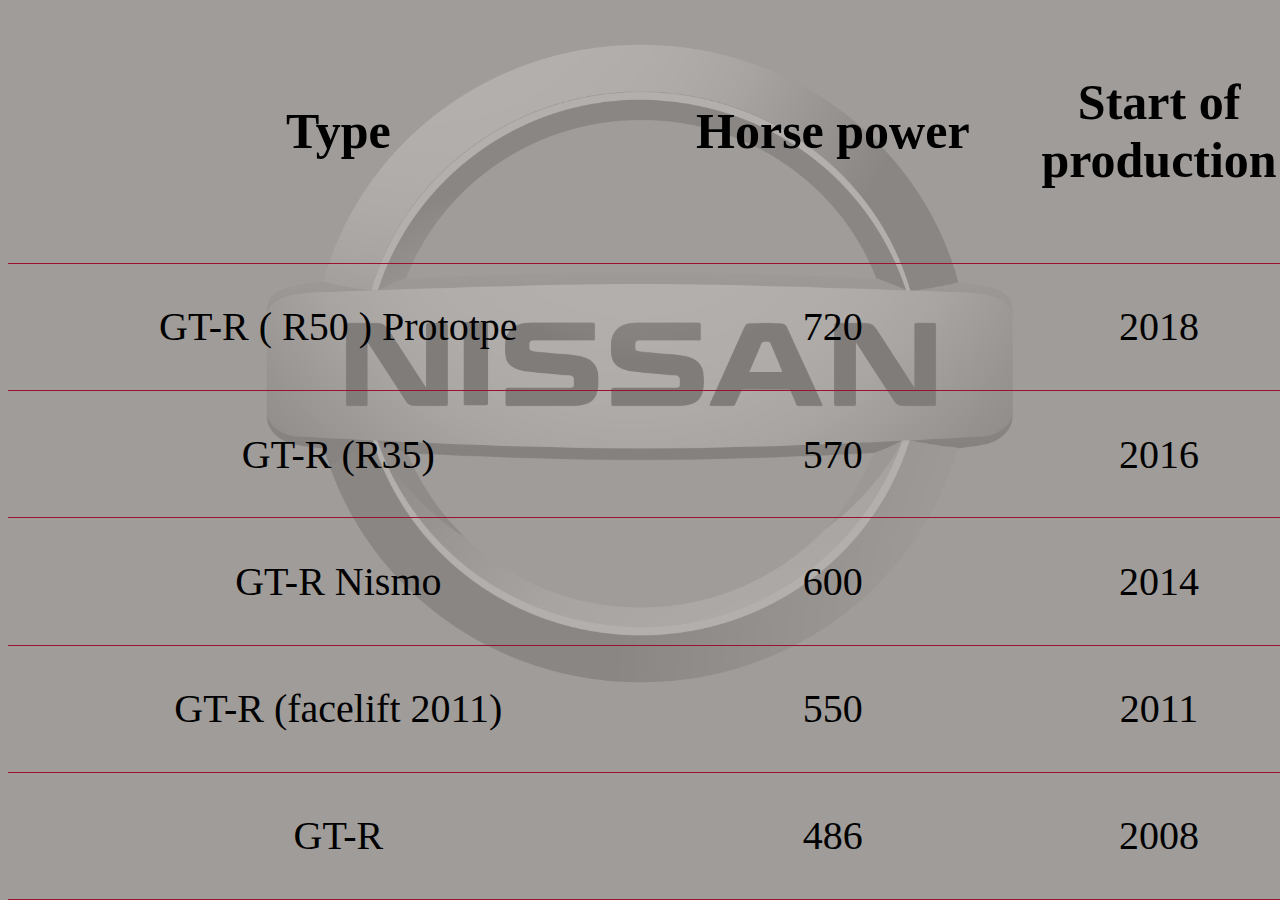
<file: boxes content/pick a car/nissan/skyline.html>
<!DOCTYPE html>
<html>
<head>
  <title></title>
  <link rel="stylesheet" type="text/css" href="stylegt-r.css">
</head>
<body>
  <img src="nissan.png" class="nissan"> 
  <table style="undefined;table-layout: fixed; width: 1900px;height: 900px">
<colgroup>
<col style="width: 161px">
<col style="width: 80px">
<col style="width: 79px">
<col style="width: 79px">
<col style="width: 64px">
</colgroup>
  <tr>
    <th class="h">Type</th>
    <th class="h">Horse power</th>
    <th class="h">Start of production</th>
    <th class="h">End of production</th>
    <th class="h">Doors</th>
  </tr>
  <tr>
    <td class="d">GT-R ( R50 ) Prototpe</td>
    <td class="d">720</td>
    <td class="d">2018</td>
    <td class="d">-</td>
    <td class="d">2</td>
  </tr>
  <tr>
    <td class="d">GT-R (R35)</td>
    <td class="d">570</td>
    <td class="d">2016</td>
    <td class="d">-</td>
    <td class="d">2</td>
  </tr>
  <tr>
    <td class="d">GT-R Nismo</td>
    <td class="d">600</td>
    <td class="d">2014</td>
    <td class="d">-</td>
    <td class="d">2</td>
  </tr>
  <tr>
    <td class="d">GT-R (facelift 2011)</td>
    <td class="d">550</td>
    <td class="d">2011</td>
    <td class="d">-</td>
    <td class="d">2</td>
  </tr>
  <tr>
    <td class="d">GT-R</td>
    <td class="d">486</td>
    <td class="d">2008</td>
    <td class="d">2011</td>
    <td class="d">2</td>
  </tr>
</table>
</body>
</html>
</file>
<file: style.css>
body{
	background: #9F9C99; /*sharkskin*/
}

.column1 {
  width: 1700px;
  float: center;
    margin: 0 auto;
  margin-top: 200px;
}
.column2 {
  width: 1700px;
  float: center;
    margin: 0 auto;
  margin-top: 5px;
  margin-bottom: 200px;
}

img.hover-shadow1 {
  transition: 0.25s;
}

.hover-shadow1:hover {
-webkit-box-shadow: 0px 0px 3px 5px #9E1030; /*jester red*/
-moz-box-shadow: 0px 0px 3px 5px #9E1030; 
box-shadow: 0px 0px 3px 5px #9E1030;
height: 551px;
  width: 951px; 
}
.hover-shadow2:hover {
-webkit-box-shadow: 0px 0px 3px 5px #9E1030;
-moz-box-shadow: 0px 0px 3px 5px #9E1030;
box-shadow: 0px 0px 3px 5px #9E1030; 
height: 551px;
  width: 745px;
}
.hover-shadow3:hover {
-webkit-box-shadow: 0px 0px 3px 5px #9E1030;
-moz-box-shadow: 0px 0px 3px 5px #9E1030;
box-shadow: 0px 0px 3px 5px #9E1030; 
height: 221px;
  width: 564px;
}
.hover-shadow4:hover {
-webkit-box-shadow: 0px 0px 3px 5px #9E1030;
-moz-box-shadow: 0px 0px 3px 5px #9E1030;
box-shadow: 0px 0px 3px 5px #9E1030; 
height: 221px;
  width: 565px;
}
</file>
<file: boxes content/competitions/competitions.css>
body{
	background: #9F9C99; /*sharkskin*/
}

/*w3*/
.container {
  position: relative;
  width: 50%;
}

.image {
  display: block;
  width: 609px;
  height: 374px;
}

.overlay {
  position: absolute;
  bottom: 100%;
  left: 0;
  right: 0;
  background-color: #9E1030;
  overflow: hidden;
  width: 100%;
  height:0;
  transition: .5s ease;
}

.container:hover .overlay {
  bottom: 0;
  height: 100%;
}

.text {
  color: white;
  font-size: 20px;
  position: absolute;
  top: 50%;
  left: 50%;
  -webkit-transform: translate(-50%, -50%);
  -ms-transform: translate(-50%, -50%);
  transform: translate(-50%, -50%);
  text-align: center;
}

.column {
  float: left;
  width:32%;
  margin-top: 12px;
  margin-left: 12px;
  margin-right: 12px;
  margin-bottom: 12px;
}

.row:after {
  content: "";
  display: table;
  clear: both;
}

.img {
	margin-top: 24px;
}

.img2 {
	display: block;
  	width: 609px;
  	height: 100px;
  	margin-bottom: 24px;
}
</file>
<file: boxes content/how it works/how it works.css>
body{
	background: #9F9C99; /*sharkskin*/
}
/* Style the buttons that are used to open and close the accordion panel */
.accordion {
  background-color: #DCDCDC;
  color: #9F9C99;
  cursor: pointer;
  padding: 18px;
  width: 100%;
  text-align: left;
  border: none;
  outline: none;
  transition: 0.4s;
}

/* Add a background color to the button if it is clicked on (add the .active class with JS), and when you move the mouse over it (hover) */
.active, .accordion:hover {
  background-color: #9F9C99;
  color: #9E1030;
}

/* Style the accordion panel. Note: hidden by default */
.panel {
  padding: 0 18px;
  background-color: #9F9C99; /*sharkskin*/
  display: none;
  overflow: hidden;
}
</file>
<file: boxes content/pick a car/style1.css>
body{
  background: #9F9C99; /*sharkskin*/

}

/* Navbar container */
.navbar {
  overflow: hidden;
  background-color: #333;
  font-family: Arial;
  /*position fixed*/
  top: 0;
  width: 100%;
}

/* Links inside the navbar */
.navbar a {
  float: left;
  font-size: 16px;
  color: white;
  text-align: center;
  padding: 14px 16px;
  text-decoration: none;

}

/* The dropdown container */
.dropdown {
  float: left;
  overflow: hidden;
}

/* Dropdown button */
.dropdown .dropbtn {
  font-size: 16px; 
  border: none;
  outline: none;
  color: white;
  padding: 14px 16px;
  background-color: inherit;
  font-family: inherit; /* Important for vertical align on mobile phones */
  margin: 0; /* Important for vertical align on mobile phones */

}

/* Add a red background color to navbar links on hover */
.navbar a:hover, .dropdown:hover .dropbtn {
  background-color: red;
}

/* Dropdown content (hidden by default) */
.dropdown-content {
  display: none;
  position: absolute;
  background-color: #f9f9f9;
  min-width: 160px;
  box-shadow: 0px 8px 16px 0px rgba(0,0,0,0.2);
  z-index: 1;
}

/* Links inside the dropdown */
.dropdown-content a {
  float: none;
  color: black;
  padding: 12px 16px;
  text-decoration: none;
  display: block;
  text-align: left;
}

/* Add a grey background color to dropdown links on hover */
.dropdown-content a:hover {
  background-color: #ddd;
}

/* Show the dropdown menu on hover */
.dropdown:hover .dropdown-content {
  display: block;
}


body, html {
  height: 100%;
  margin: 0;
  font-family: Arial, Helvetica, sans-serif;
}

* {
  box-sizing: border-box;
}

.bg-image {
  /* Full height */
  height: 70%; 
  
  /* Center and scale the image nicely */
  background-position: center;
  background-repeat: no-repeat;
  background-size: cover;
}

.img1 { background-image: url("audi poza.jpg"); }
.img2 { background-image: url("honda poza.jpg"); }
.img3 { background-image: url("mercedes poza.jpg"); }
.img4 { background-image: url("nissan poza.jpg"); }
.img5 { background-image: url("porsche poza.jpg"); }
.img6 { background-image: url("renault poza.jpg"); }
.img7 { background-image: url("volkswagen poza.jpg"); }

.bg-text {
  background-color: rgb(0,0,0); /* Fallback color */
  background-color: rgba(0,0,0, 0.4); /* Black w/opacity/see-through */
  color: white;
  font-weight: bold;
  font-size: 80px;
  border: 10px solid #f1f1f1;
  position: fixed;
  top: 50%;
  left: 50%;
  transform: translate(-50%, -50%);
  z-index: 2;
  width: 600px;
  padding: 20px;
  text-align: center;
}
</file>
<file: boxes content/records/records.css>
body{
  background: #9F9C99; /*sharkskin*/
}

.text{
  color: #9E1030;
}

.text2{
 color: #9E1030;
 font-size: 22px;
}

.box1 {
  width: 100px;
  padding: 20px;
  float: center;
  background-color: #9F9C99;
  display: block;
  margin: auto;
  text-align: center;
}

.box2 {
  width: 250px;
  padding: 30px;
  float: center;
  background-color: #9F9C99;
  display: block;
  margin: auto;
  text-align: center;
}

.box3 {
  width: 400px;
  padding: 30px;
  float: center;
  background-color: #9F9C99;
  display: block;
  margin: auto;
  text-align: center;
}

.parallax1 { 
  /* The image used */
  background-image: url("land 1.jpg");
  opacity: 0.3;

  /* Set a specific height */
  height: 450px; 

  /* Create the parallax scrolling effect */
  background-attachment: fixed;
  background-position: center;
  background-repeat: no-repeat;
  background-size: cover;
}

.parallax2 { 
  /* The image used */
  background-image: url("land 2.jpg");
  opacity: 0.3;
  /* Set a specific height */
  height: 650px; 

  /* Create the parallax scrolling effect */
  background-attachment: fixed;
  background-position: center;
  background-repeat: no-repeat;
  background-size: cover;
}

.parallax3 { 
  /* The image used */
  background-image: url("land 8.jpg");
  opacity: 0.3;
  /* Set a specific height */
  height: 500px; 

  /* Create the parallax scrolling effect */
  background-attachment: fixed;
  background-position: center;
  background-repeat: no-repeat;
  background-size: cover;
}

.parallax4 { 
  /* The image used */
  background-image: url("land 4.jpg");
  opacity: 0.3;
  /* Set a specific height */
  height: 700px; 

  /* Create the parallax scrolling effect */
  background-attachment: fixed;
  background-position: center;
  background-repeat: no-repeat;
  background-size: cover;
}

.parallax5 { 
  /* The image used */
  background-image: url("land 7.jpg");
  opacity: 0.3;
  /* Set a specific height */
  height: 800px; 

  /* Create the parallax scrolling effect */
  background-attachment: fixed;
  background-position: center;
  background-repeat: no-repeat;
  background-size: cover;
}


/*
.column {
  float: left;
  width:31%;
  margin-top: 10px;
  margin-left: 20px;
  margin-right: 20px;
}

.text{
  color: #9E1030;
}



.row:after {
  margin: 8px -16px;
  content: "";
  display: table;
  clear: both;
}

h2 {
  font-size: 25px;
  word-break: break-all;
}
</file>
<file: boxes content/pick a car/nissan/stylegt-r.css>
body{
	background: #9F9C99; /*sharkskin*/
}
.nissan
{
	opacity: 0.2;
	display: block;
	width: 100%;
	margin: auto auto;
}
table {
	position: absolute;
	top: 0;

  	border-collapse: collapse;
  	width: 100%;
}

th, td {
  padding: 8px;
  text-align: center;
  border-bottom: 1px solid #9E1030;
}

tr:hover {background-color:#868179; color:#9E1030}

.h{
	font-size:50px;
	font-family:allerta stancil;
}
.d{
	font-size:40px;
	font-family:allerta stancil;
}
</file>
